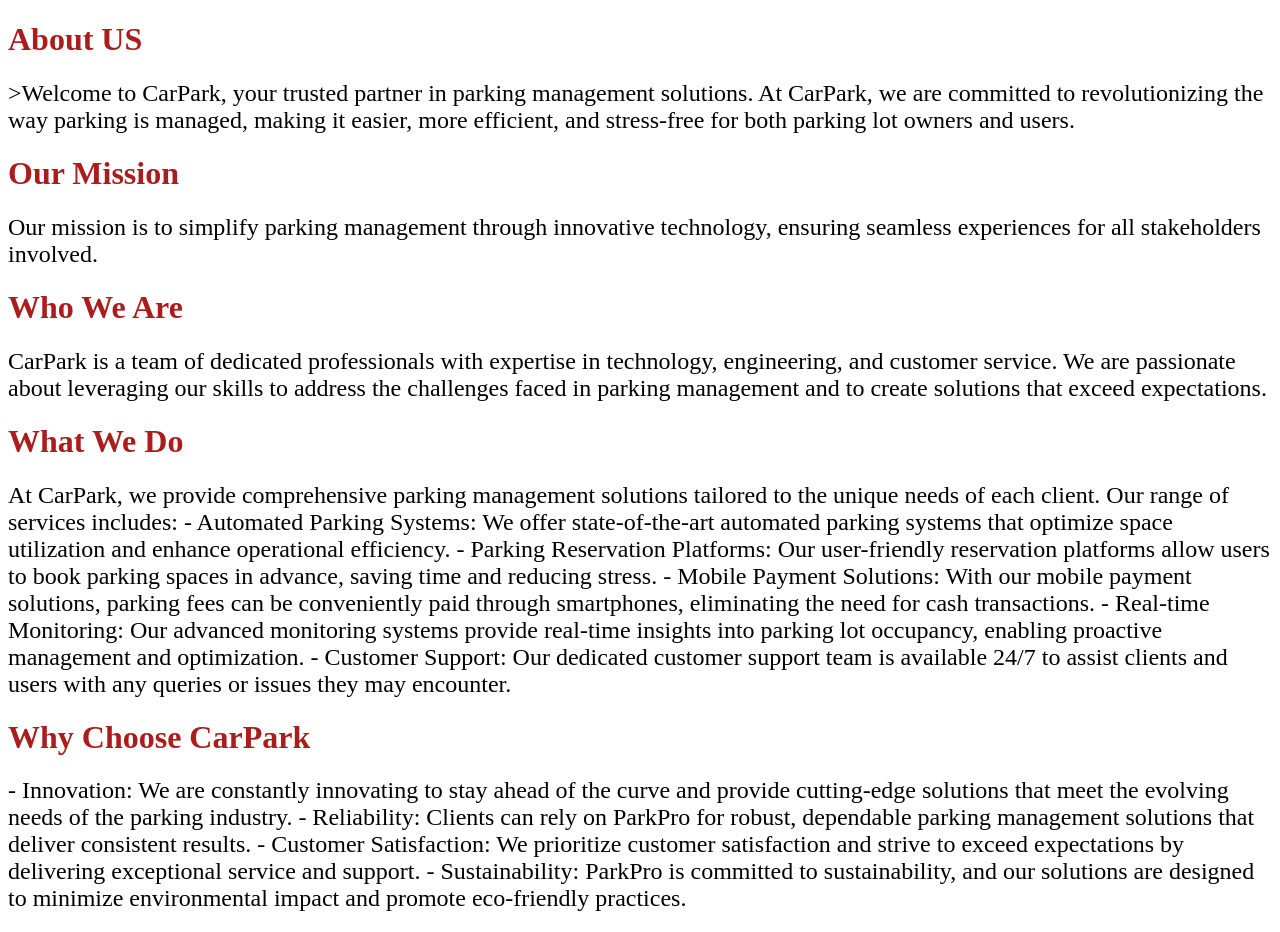
<file: ignite-coders/About_us.html>
<!DOCTYPE html>
<html>
    <title></title>
    <head>
        <link rel="stylesheet" href="about_us.css">

    </head>
    <body>
        
        <h1>About US</h1>
        
        
        <h2>>Welcome to CarPark, your trusted partner in parking management solutions. At CarPark, we are committed to revolutionizing the way parking is managed, making it easier, more efficient, and stress-free for both parking lot owners and users.</h2>

        <h1>Our Mission</h1>
        <h2>Our mission is to simplify parking management through innovative technology, ensuring seamless experiences for all stakeholders involved.
        </h2>
            <h1>Who We Are</h1>
            <h2>CarPark is a team of dedicated professionals with expertise in technology, engineering, and customer service. We are passionate about leveraging our skills to address the challenges faced in parking management and to create solutions that exceed expectations.</h2>
            <h1>What We Do</h1>
            <h2>At CarPark, we provide comprehensive parking management solutions tailored to the unique needs of each client. Our range of services includes:

                - Automated Parking Systems: We offer state-of-the-art automated parking systems that optimize space utilization and enhance operational efficiency.
                - Parking Reservation Platforms: Our user-friendly reservation platforms allow users to book parking spaces in advance, saving time and reducing stress.
                - Mobile Payment Solutions: With our mobile payment solutions, parking fees can be conveniently paid through smartphones, eliminating the need for cash transactions.
                - Real-time Monitoring: Our advanced monitoring systems provide real-time insights into parking lot occupancy, enabling proactive management and optimization.
                - Customer Support: Our dedicated customer support team is available 24/7 to assist clients and users with any queries or issues they may encounter.</h2>

                <h1>Why Choose CarPark</h1>
                <h2>- Innovation: We are constantly innovating to stay ahead of the curve and provide cutting-edge solutions that meet the evolving needs of the parking industry.

                    - Reliability: Clients can rely on ParkPro for robust, dependable parking management solutions that deliver consistent results.

                    - Customer Satisfaction: We prioritize customer satisfaction and strive to exceed expectations by delivering exceptional service and support.

                    - Sustainability: ParkPro is committed to sustainability, and our solutions are designed to minimize environmental impact and promote eco-friendly practices.</h2>
                
    </body>
</html>
</file>
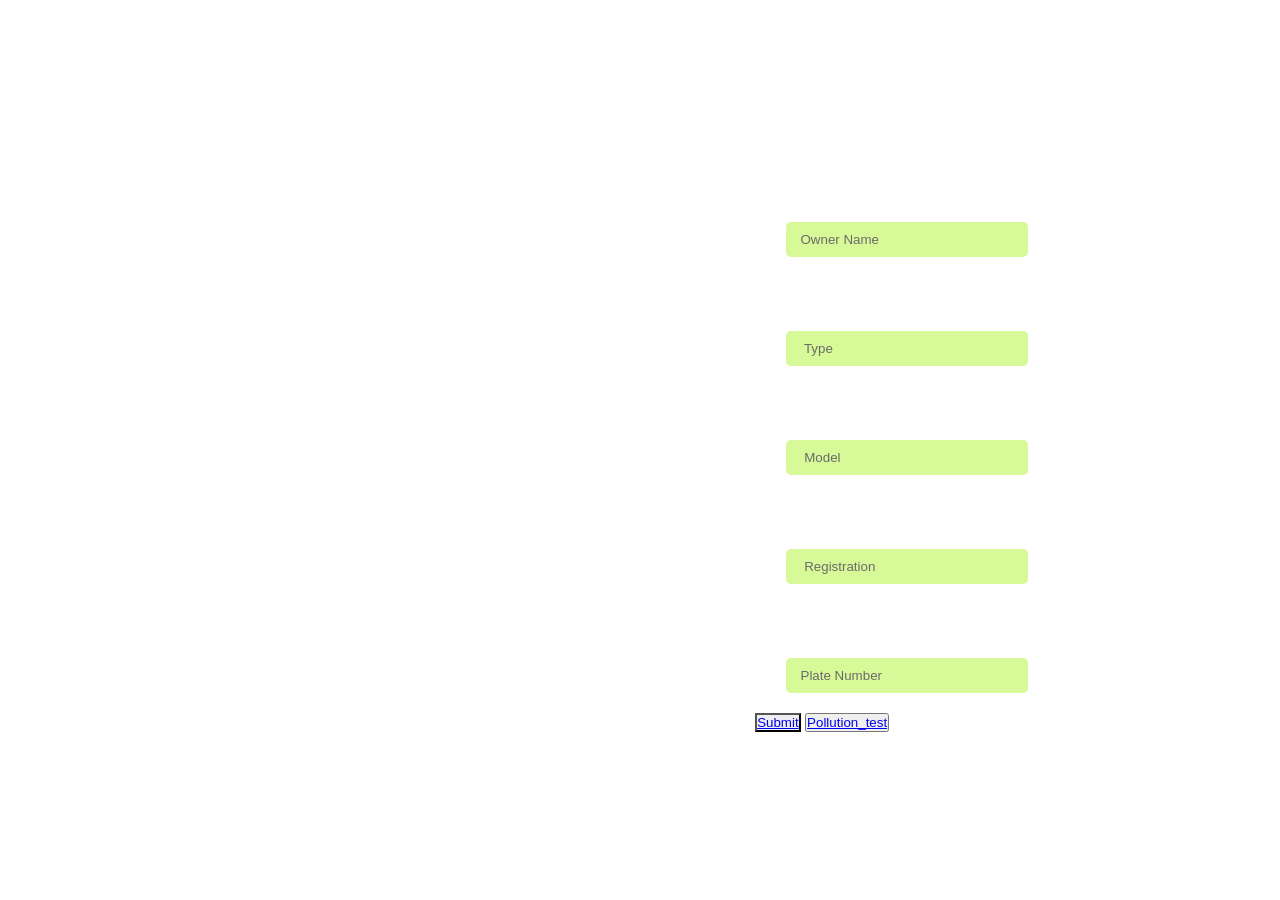
<file: ignite-coders/car_owner_login.html>
<!DOCTYPE html>
<html lang="en">
    <head>
        <meta charset="UTf-8">
        <meta name="viewport" content="width=device-width, initial-scale=1.0">
        <title>Owner details</title>
        <link rel="stylesheet" href="style1.css">
    </head>
    <body>
        <h1 class="info">Fill Your Car Details</h1>
        <div class="container">
            
            <form action="location.html" method="post" target="_blank">
                <label for="driver_name" id="owner">Owner Name:</label>
                <input type="text" id="driver_name" name="driver_name" placeholder="Owner name" required>
        
                <label for="car_make" id="type">Vehicle Type:</label>
                <input type="text" id="car_make" name="car_make" placeholder=" type" required>
        
                <label for="car_model" id="model">Vehicle Model:</label>
                <input type="text" id="car_model" name="car_model" placeholder=" model" required>
        
                <label for="car_year" id="registration">Vehicle Registration <datatemplate>
                </datatemplate>:</label>
                <input type="number" id="car_year" name="car_year" min="1900" max="2099" placeholder=" Registration"required>
        
                <label for="license_plate" id="plate">License Plate Number:</label>
                <input type="text" id="license_plate" name="license_plate" placeholder="plate number" required>
        
                <button id="submit"><a href="#">Submit</a></button>
                <button id="car_pol"><a href="carbon_emi.html">Pollution_test</a></button>
        </div>
        </div>
    </body>
</html>
</file>
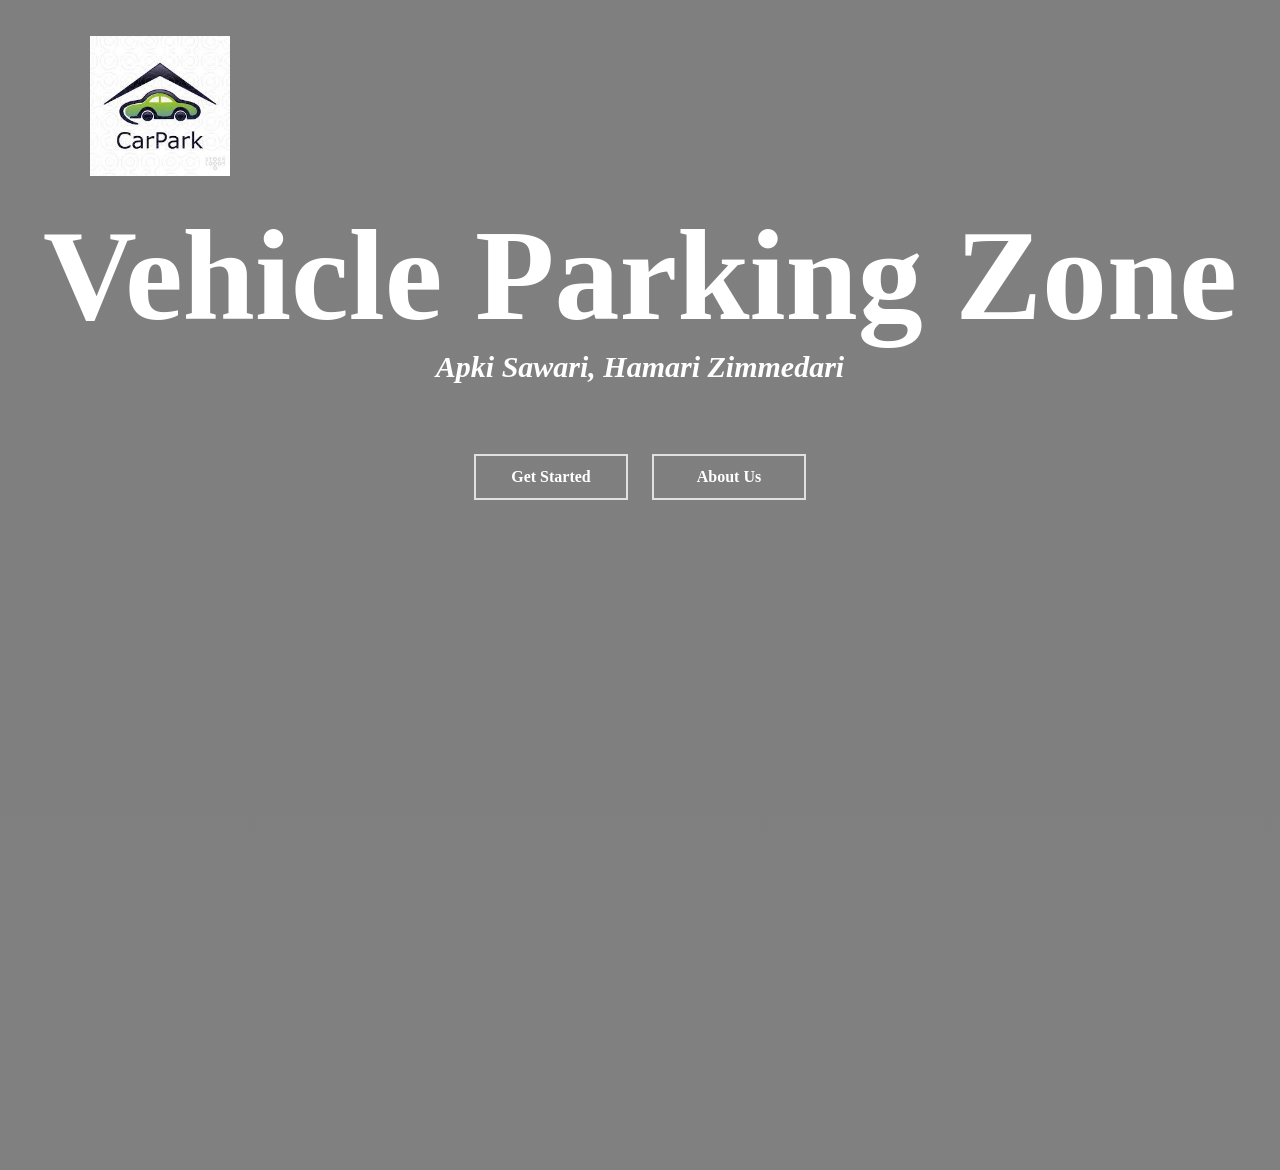
<file: ignite-coders/hackathon2.html>
<!DOCTYPE html>
<html>
    <head>
    <title></title>
    <link rel="stylesheet" type="text/css" href="hackathon2.css">

    </head>

    <body>
        <section id="banner">
        <img src="[data-uri]" class="logo">
        <div class="banner-text">
            <h1>Vehicle Parking Zone</h1>
            <p>Apki Sawari, Hamari Zimmedari</p>
            <div class="banner-btn">
                <a href="car_owner_login.html"><span></span>Get Started</a>
                <a href="About_us.html"><span></span>About Us</a>
                
            </div>
        </div>
        </section>
        
    </body>
</html>
</file>
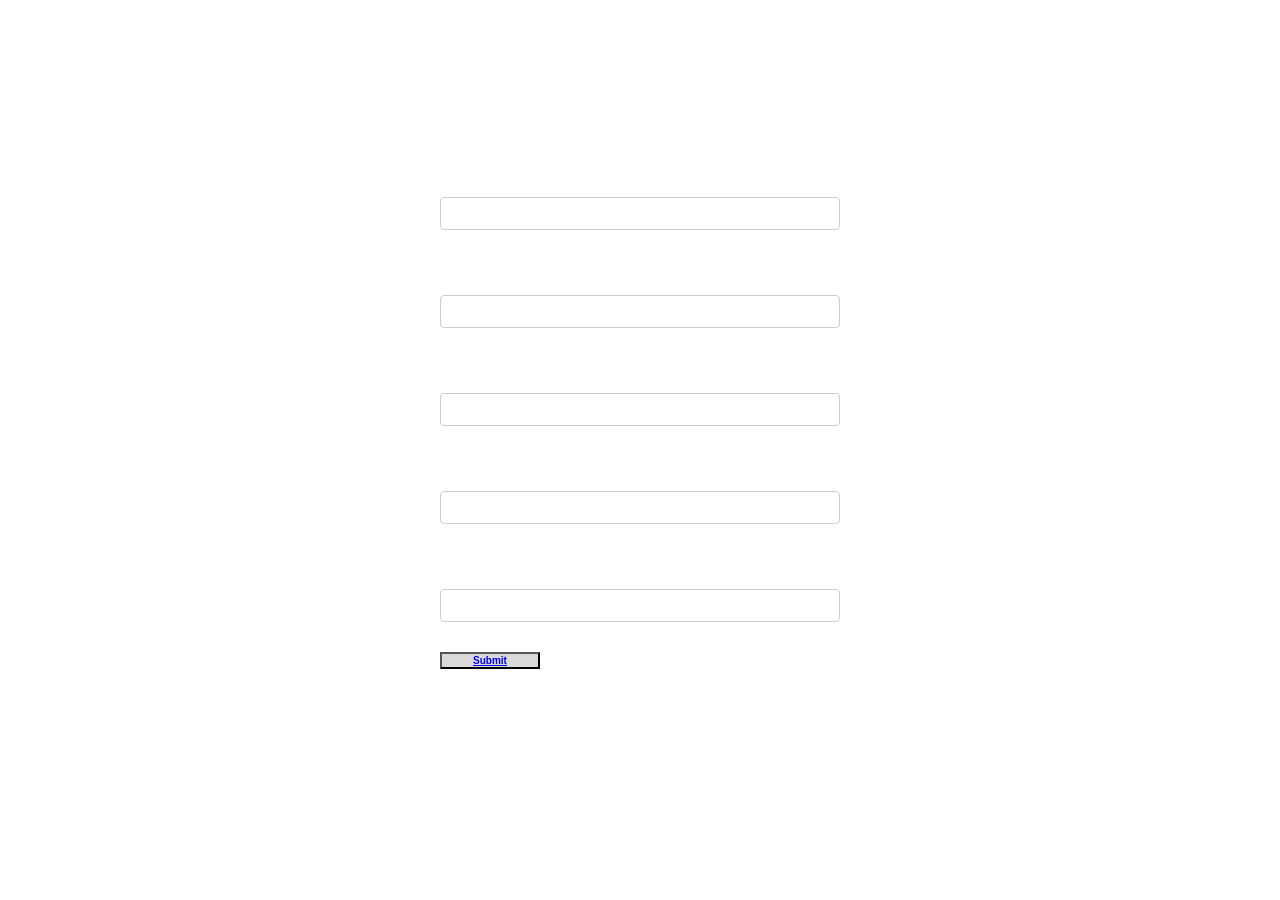
<file: ignite-coders/utkarsh.html>
<!DOCTYPE html>
<html lang="en">
<head>
    <meta charset="UTF-8">
    <meta name="viewport" content="width=device-width, initial-scale=1.0">
    <title>Driver Car Information</title>
    <style>
        body {
            background-image: url("https://i.pinimg.com/736x/8f/0a/bb/8f0abb63fbc50f998769cf66b5a878de.jpg");
            background-size: 100%;
            font-family: Arial, sans-serif;
            margin: 0 auto;
            padding: 20px;
            color: white;
            font-weight: bold;
            font-size: 30px;
            
            background: cover;
        }
        form {
            max-width: 400px;
            margin: 0 auto;
            margin: solid;
        }
        label {
            display: block;
            margin-bottom: 10px;
        }
        input[type="text"], input[type="number"], select {
            width: 100%;
            padding: 8px;
            margin-bottom: 15px;
            border: 1px solid #ccc;
            border-radius: 4px;
            box-sizing: border-box;
        }
        input[type="submit"] {
            background-color: #4CAF50;
            color: white;
            padding: 10px 20px;
            border: none;
            border-radius: 4px;
            cursor: pointer;
            font-size: 25px;
        }
        input[type="submit"]:hover {
            background-color: #45a049;
        }
        #submit{
           background-color: rgb(219, 216, 216);
            width: 100px;
            font-weight: bold;
            text-align: center;
            font-size: 10px;
            color: white;

        }
        
        
    </style>
</head>
<body>
    <h2>Driver Car Information</h2>
    <div class="box">
    <form action="location.html" method="post" target="_blank">
        <label for="driver_name">Owner Name:</label>
        <input type="text" id="driver_name" name="driver_name" required>

        <label for="car_make">Vehicle Type:</label>
        <input type="text" id="car_make" name="car_make" required>

        <label for="car_model">Vehicle Model:</label>
        <input type="text" id="car_model" name="car_model" required>

        <label for="car_year">Vehicle Registration <datatemplate>
        </datatemplate>:</label>
        <input type="number" id="car_year" name="car_year" min="1900" max="2099" required>

        <label for="license_plate">License Plate Number:</label>
        <input type="text" id="license_plate" name="license_plate" required>

        <!--<input type="submit" value="Submit">
        <a href="location.html"></a><input type="submit" value="Submit"></a>
        <button onclick="location.html">Submit</button>-->
        <button id="submit"><a href="location.html">Submit</a></button>
        </div>
    </form>
   
</body>
</html>
</file>
<file: ignite-coders/about_us.css>
h1{
    color: rgb(170, 29, 29);
    font-weight: bold;
}
h2{
    color: black;
    font-weight: 300;
    font-weight: 'roboto', sans serif;
}
body{
    background: url("https://img.freepik.com/premium-photo/business-meeting_53876-91042.jpg");
    background-size: cover;
}
</file>
<file: ignite-coders/style1.css>
*{
    margin: 0;
    padding: 0;
    box-sizing: border-box;
}
body{
    position: relative;
    width: 100%;
    min-height: 100vh;
    height: auto;
    display: flex;
    justify-content: center;
    align-items: center;
    background: url("https://static.vecteezy.com/system/resources/previews/022/084/877/non_2x/underground-car-parking-area-generative-ai-free-photo.jpg");
    background-size: cover;
    background-position: center;
    font-family: 'roboto',sans-serif;
}
.container{
    position: relative;
    width: 90%;
    height: 87vh;
    border: 5px solid #fff;
    display: flex;
    justify-content: center;
    align-items: center; 
}
.info{
    font-size: 100px;
    color: #fff;
    font-weight: 800;
    text-transform: capitalize;
}
.form{
    width: 400px;
    height: auto;
    color: #9c7676;
    font-family: 'roboto', sans-serif;
}
.info{
   text-transform: capitalize;
    text-align: center;
    font-size: 88px;
    font-weight: 600;
    margin-bottom: 50px;


}
input{
    width: 80%;
    height: 35px;
    display: block;
    margin: 20px auto;
    border-radius: 5px;
    background: rgb(215, 249, 151);
    border: none;
    color: #fff;
    padding: 15px;
    transition: 0.5s;
    text-transform: capitalize;

}
input::placeholder{
    color: rgb(107, 106, 106);
}
input:focus{
    background: rgb(215, 249, 151);
    color: black;

}
input:focus::placeholder{
    color: black;
}
#owner{
    color: #fff;
    font-size: 30px;
}
#type{
    color: #fff;
    font-size: 30px;
}
#model{
    color: #fff;
    font-size: 30px;
}
#registration{
    color: #fff;
    font-size: 30px;
}
#plate{
    color: #fff;
    font-size: 30px;
}
#submit{
    color:black;
    background-color: rgb(238, 237, 241);
}
#car_pol{
    text-align: right;
    color: black;
}
</file>
<file: ignite-coders/hackathon2.css>
*{
    margin: 0;
    padding: 0;
}
#banner{
    background: linear-gradient(rgba(0,0,0,0.5),#808080),url("https://www.hdcarwallpapers.com/walls/mclaren_mso_570s_spider_variants_4k_8k-HD.jpg");
    background-size: cover;
    background-position: center;
    height: 130vh;
    text-shadow: black;
}
.logo{
    width: 140px;
    position: absolute;
    top: 4%;
    left: 7%;

}
.banner-text{
    text-align: center;
    color: white;
    padding-top: 200px;
}
.banner-text h1{
    font-size: 130px;

}
.banner-text p{
    font-size: 30px;
    font-style: italic;
    font-weight: bold;
}
.banner-btn{
    margin: 70px auto 0;

}
.banner-btn a{
    width: 150px;
    text-decoration: none;
    color: white;
    font-weight: bold;
    display: inline-block;
    margin: 0 10px;
    padding: 12px 0;
    border: 2px solid rgb(227, 224, 224);
    position: relative;
    z-index: 1;
    transition: color 0.5s;
}
.banner-btn a span{
    width: 0%;
    height: 100%;
    position: absolute;
    top: 0;
    left: 0;
    background: rgb(239, 146, 146);
    z-index: -1px;
    transition: 0.65s;
}
.banner-btn a:hover span{
    width: 100%;

}
.banner-btn a:hover{
    color: black;
    font-weight: bold;
}

#navigation{
    width: 200px;
    height: 100vh;
    position: fixed;
    right: -200px;
    top: 0;
    background: #A65BC9;
    z-index: 2;
    transition: 0.5s;
}
nav ul li{
    list-style: none;
    margin: 50px 20px;


}
nav ul li a{
    text-decoration: none;
    color: white;
    font-weight: bold;
}

#menubutton{
    width: 50px;
    height: 50px;
    background: #b3b0b4;
    text-align: center;
    position: fixed;
    right: 20px;
    top: 30px;
    z-index: 3;
    cursor: pointer;
    border-radius: 3px;
}
#menubutton img{
    width: 45px;
    margin: 3px;
}
</file>
